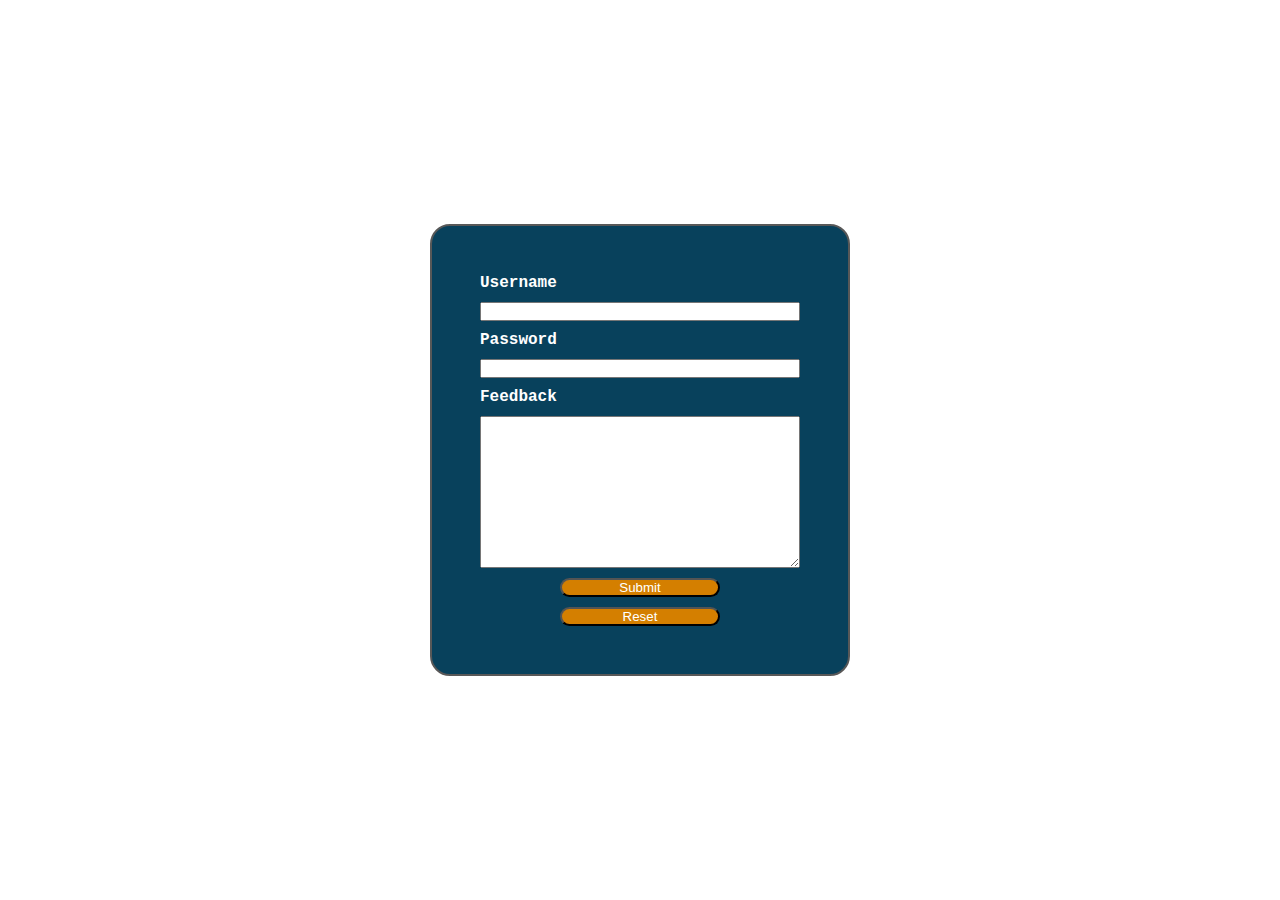
<file: php-html-css/index.html>
<!DOCTYPE html>
<html lang="en">
<head>
    <meta charset="UTF-8">
    <meta name="viewport" content="width=device-width, initial-scale=1.0">
    <link rel="stylesheet" href="style.css">
    <title>Form submit</title>
</head>
<body>
    <form class="form">
        <h4>Username</h4>
        <input type="text">
        <h4>Password</h4>
        <input type="password">
        <h4>Feedback</h4>
        <textarea name="" id="" cols="30" rows="10"></textarea>

        <button>Submit</button>
        <button>Reset</button>


    </form>
</body>
</html>
</file>
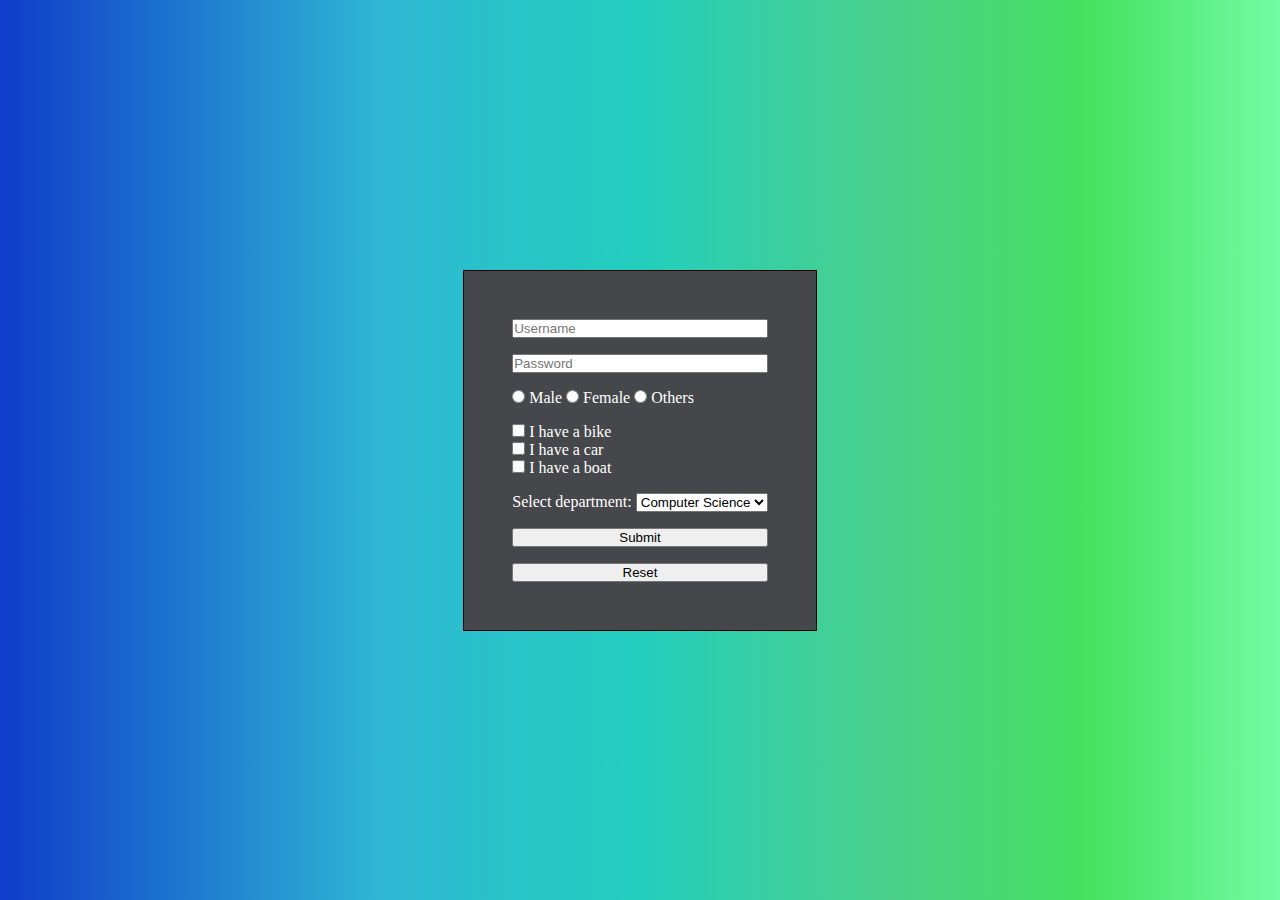
<file: php-html-css/2.html>
<!DOCTYPE html>
<html lang="en">
<head>
    <meta charset="UTF-8">
    <meta name="viewport" content="width=device-width, initial-scale=1.0">
    <link rel="stylesheet" href="2.css">
    <title>Information</title>
</head>
<body>
    <form class="form-submit">
        <input type="text" placeholder="Username">
        <input type="password" placeholder="Password">
        <div class="container">
            <input type='radio' id='male'  name='radio'>
            <label for='male'>Male</label>
            <input type='radio' id='female' name='radio'>
            <label for='female'>Female</label>
            <input type="radio" id="Others" name="radio" >
            <label for="Others">Others</label>
        </div>
        <div class="container">
            <input type="checkbox" id="vehicle1" >
            <label for="vehicle1"> I have a bike</label><br>
            <input type="checkbox" id="vehicle2" >
            <label for="vehicle2"> I have a car</label><br>
            <input type="checkbox" id="vehicle3">
            <label for="vehicle3"> I have a boat</label><br> 
        </div>
        <div class="container">
            <label for="department">Select department:</label>
            <select id="department">
                <option value="CS">Computer Science</option>
                <option value="Mathematics">Mathematics</option>
                <option value="Chemistry">Chemistry</option>
            </select>
        </div>
        <button type="submit">Submit</button>
        <button type="reset">Reset</button>
    </form>
</body>
</html>
</file>
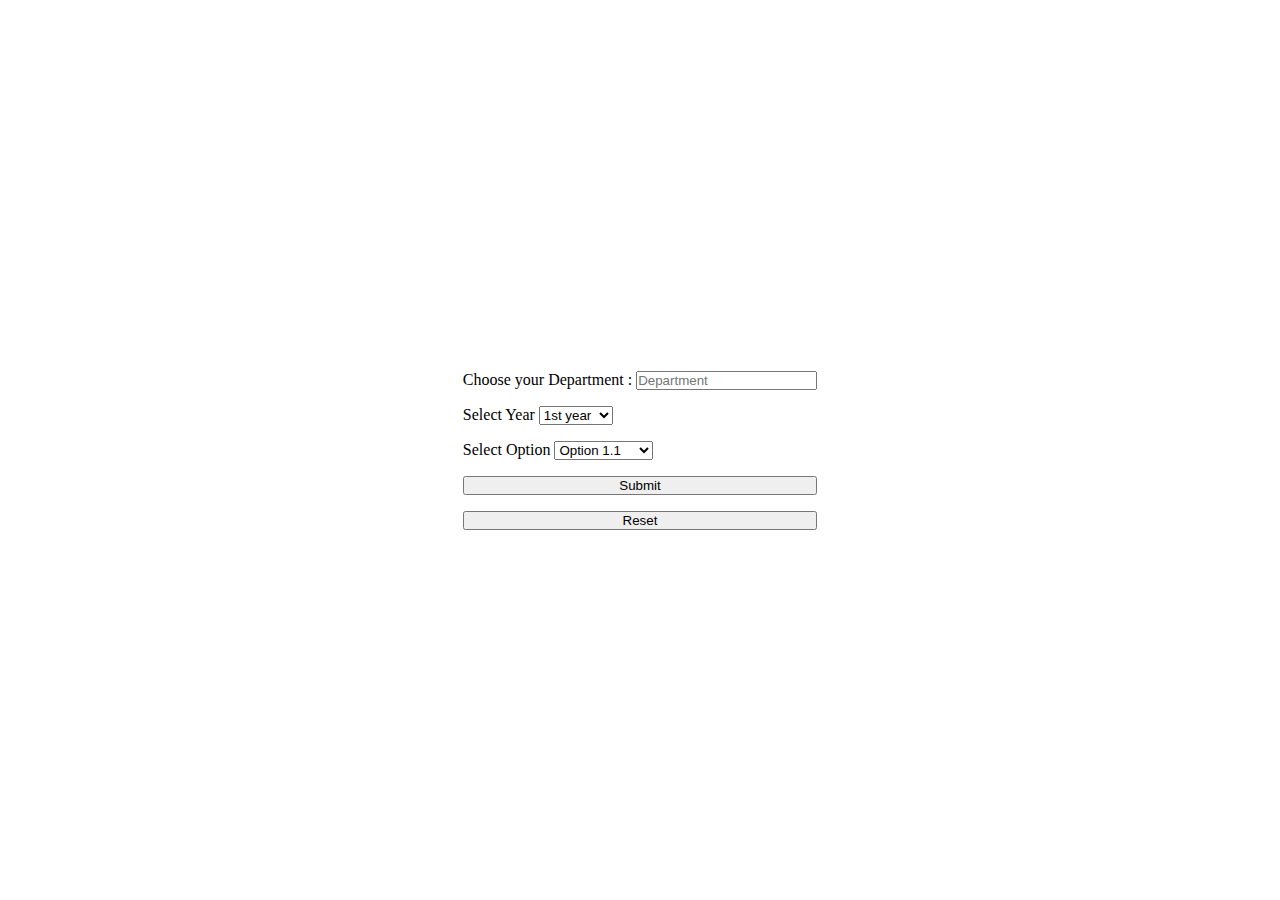
<file: php-html-css/3.html>
<!DOCTYPE html>
<html lang="en">
  <head>
    <meta charset="UTF-8" />
    <meta name="viewport" content="width=device-width, initial-scale=1.0" />
    <link rel="stylesheet" href="3.css">
    <title>Program 3</title>
  </head>
  <body>
    <form class="form-submit">
      <div class="department">
        <label for="list_of_dpartment">Choose your Department :</label>
        <input type="text" list="Department" id="list_of_dpartment" placeholder="Department"/>
        <datalist id="Department">
          <option value="CS"></option>
          <option value="Mathematics"></option>
          <option value="Zoology"></option>
          <option value="Chemistry"></option>
        </datalist>
      </div>
      <div class="year">
        <label for="Year">Select Year</label>
        <select name="Year" id="Year">
          <option value="1st">1st year</option>
          <option value="2nd">2nd year</option>
          <option value="3rd">3rd year</option>
        </select>
      </div>
      <div class="groupselect">
        <label for="groupselect">Select Option</label>
        <select id="groupselect" >
            <optgroup label="Group 1">
                <option >Option 1.1</option>
                <option>Option 1.2</option>
                <option>Option 1.3</option>
            </optgroup>
            <optgroup label="Group 2">
                <option>Option 2.1</option>
                <option>Option 2.2</option>
                <option>Option 2.3</option>
            </optgroup>
        </select>
      </div>
      <button>Submit</button>
      <button>Reset</button>
    </form>
  </body>
</html>
</file>
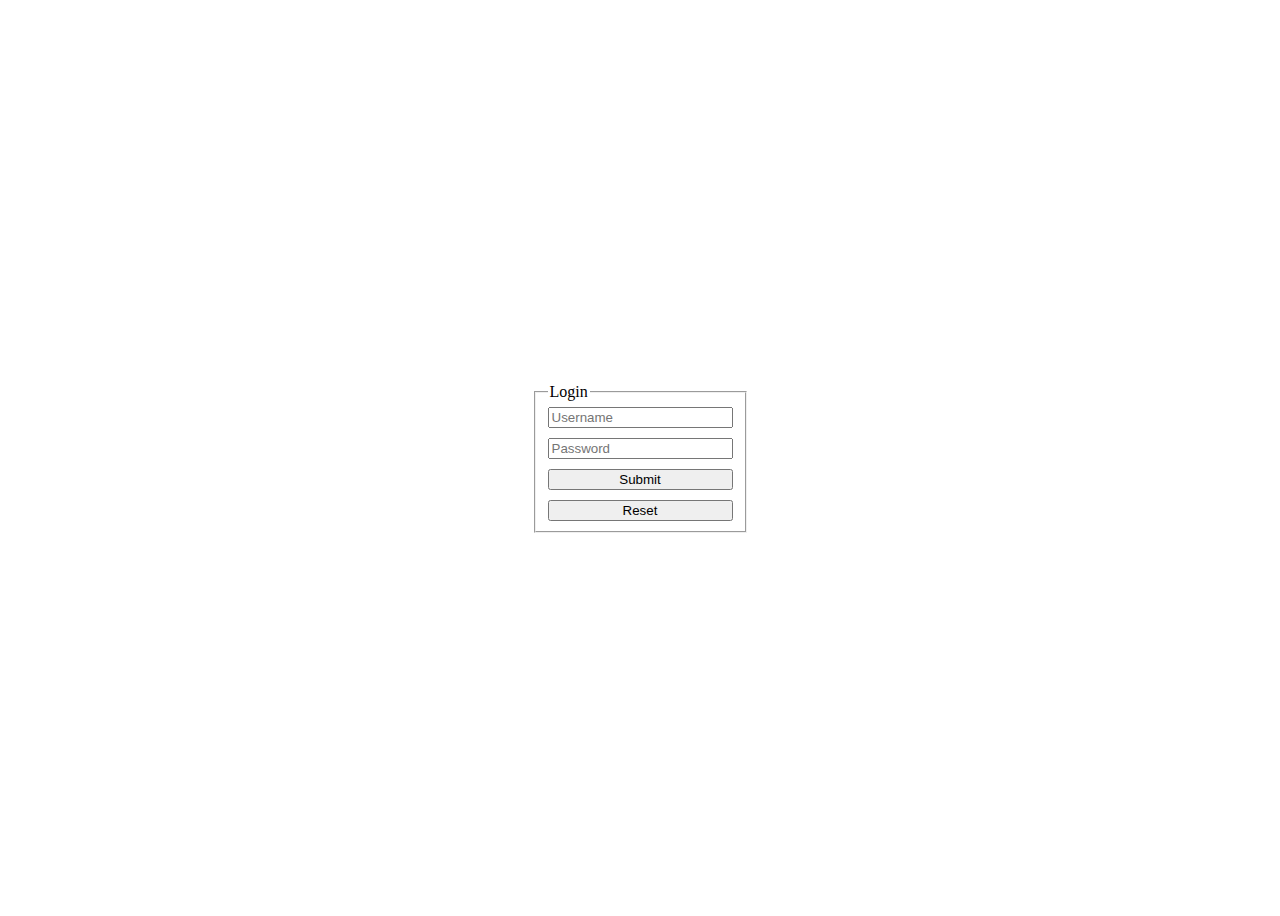
<file: php-html-css/4.html>
<!DOCTYPE html>
<html lang="en">
<head>
    <meta charset="UTF-8">
    <meta name="viewport" content="width=device-width, initial-scale=1.0">
    <title>Experiment4</title>
    <style>
        body{
            display: flex;
            align-items: center;
            justify-content: center;
            height: 100vh;
        }
        fieldset{
            display: flex;
            flex-direction: column;
            gap: 10px;
        }
    </style>
</head>
<body>
    <fieldset>
        <legend>Login</legend>
        <input type="text" placeholder="Username">
        <input type="password" placeholder="Password">
        <button type="submit">Submit</button>
        <button type="reset">Reset</button>
    </fieldset>
</body>
</html>
</file>
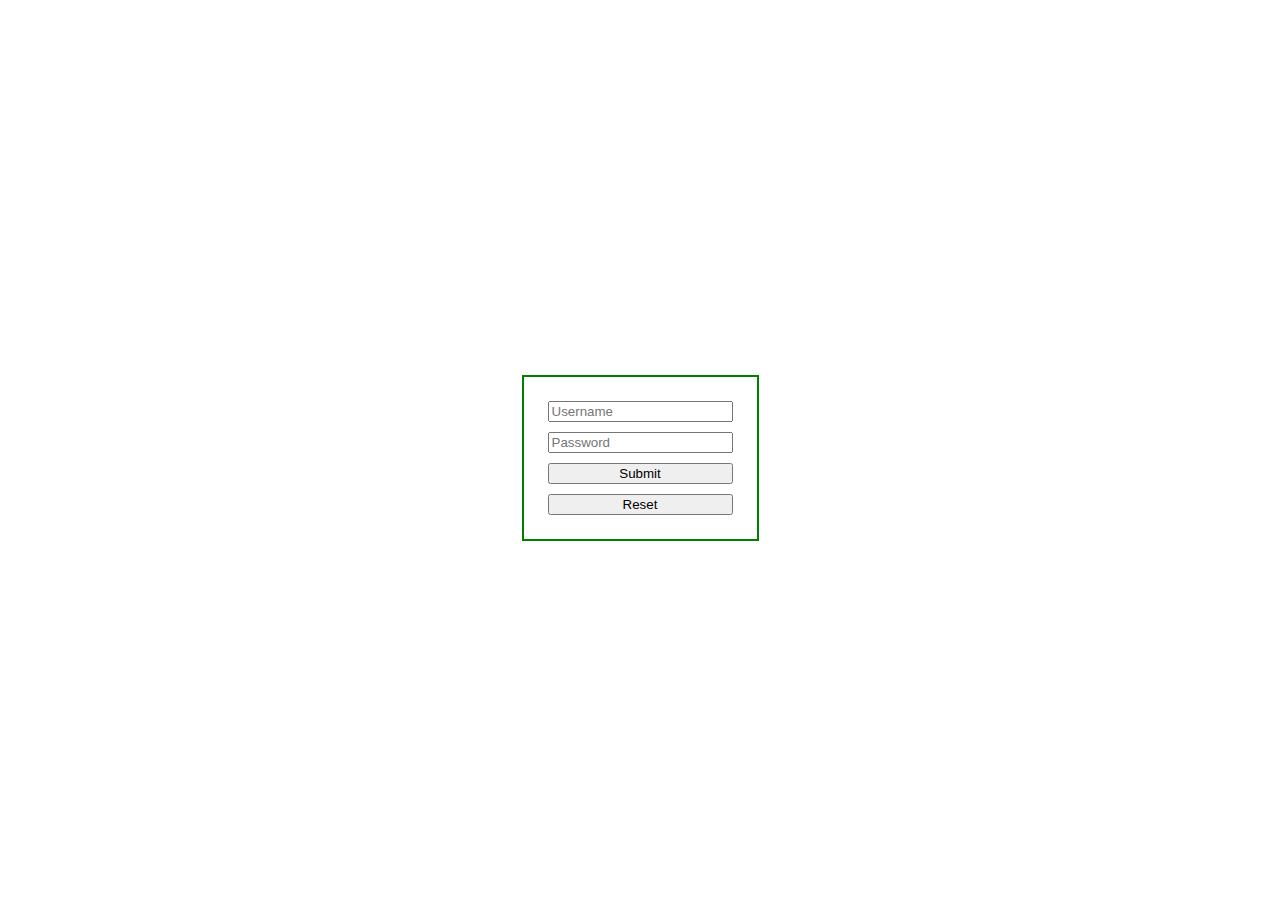
<file: php-html-css/5.html>
<!DOCTYPE html>
<html lang="en">
<head>
    <meta charset="UTF-8">
    <meta name="viewport" content="width=device-width, initial-scale=1.0">
    <title>Experiment5</title>
    <style>
        body{
            display: flex;
            justify-content: center;
            align-items: center;
            height: 100vh;
        }
        .form{
            padding: 1.5rem;
            display: flex;
            flex-direction: column;
            gap: 10px;
            border: 2px solid green;
        }
    </style>
</head>
<body>
    <form class="form">
        <input type="text" placeholder="Username">
        <input type="password" placeholder="Password">
        <button>Submit</button>
        <button>Reset</button>
    </form>
</body>
</html>
</file>
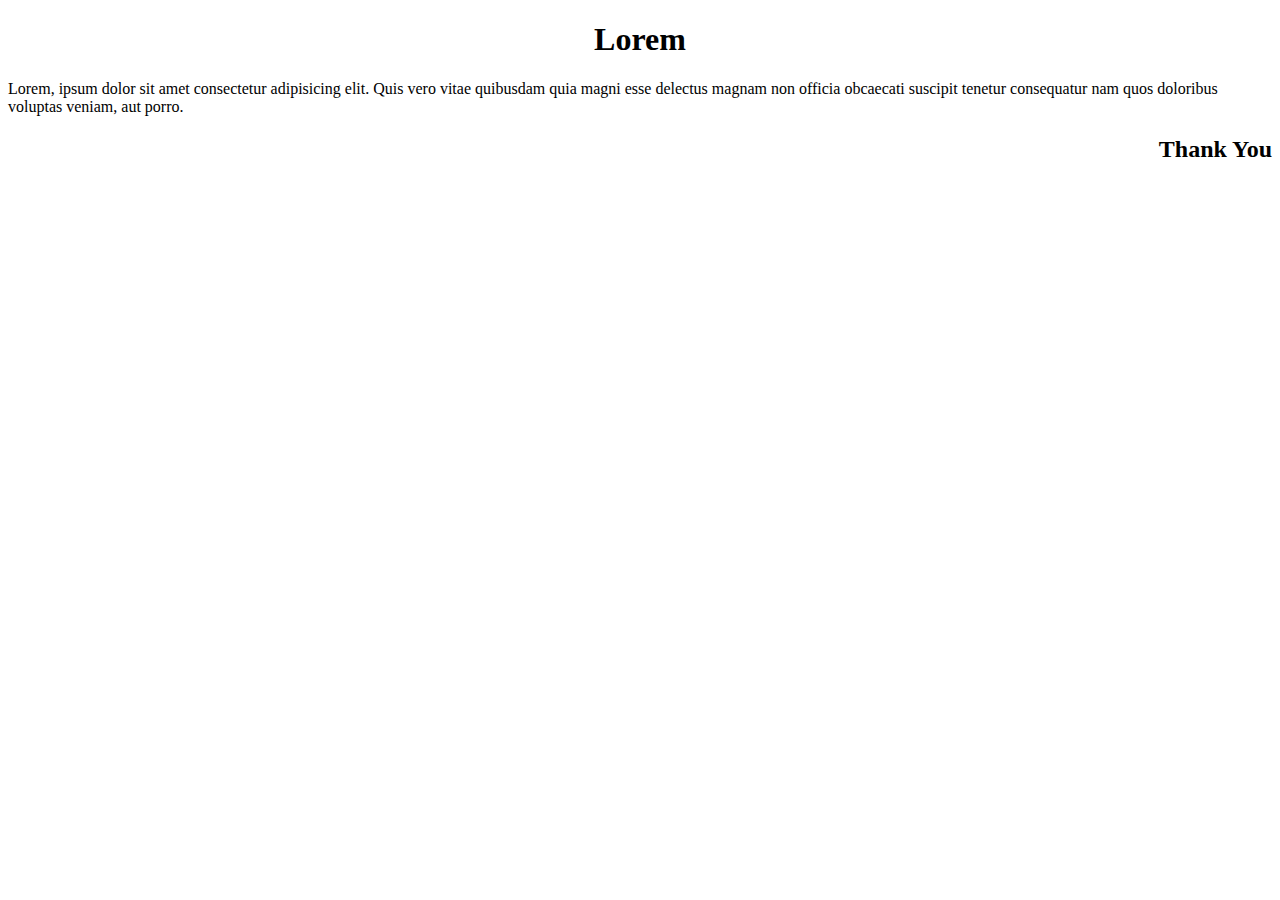
<file: php-html-css/6.html>
<!DOCTYPE html>
<html lang="en">
<head>
    <meta charset="UTF-8">
    <meta name="viewport" content="width=device-width, initial-scale=1.0">
    <title>Experiment6</title>
    <style>
        h1{
            text-align: center;
        }
        p{
            text-align: left;
        }
        h2{
            text-align: right;
        }
    </style>
</head>
<body>
    <h1>Lorem</h1>
    <p>
        Lorem, ipsum dolor sit amet consectetur adipisicing elit. Quis vero vitae quibusdam quia magni esse delectus magnam non officia obcaecati suscipit tenetur consequatur nam quos doloribus voluptas veniam, aut porro.
    </p>
    <h2>Thank You</h2>
</body>
</html>
</file>
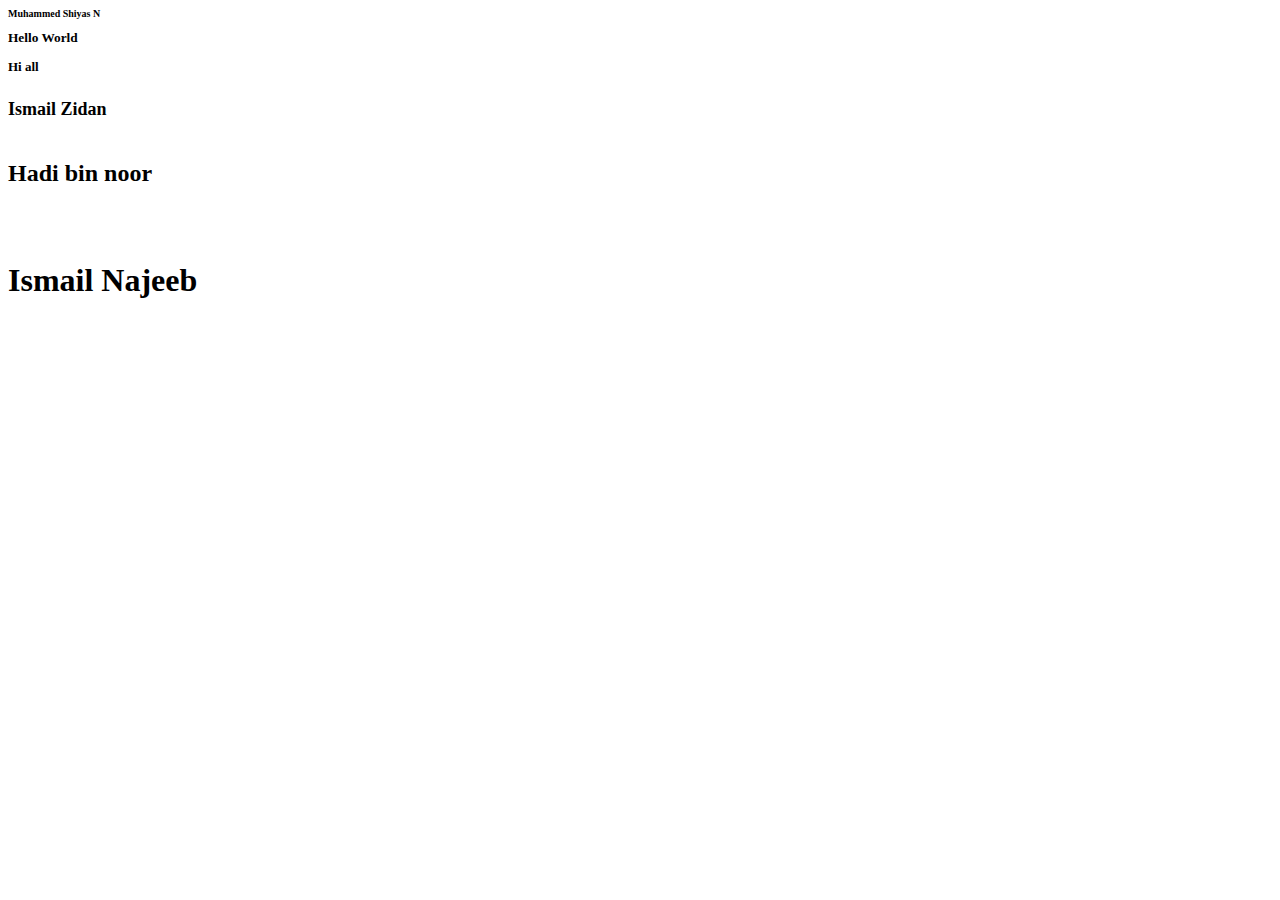
<file: php-html-css/8.html>
<!DOCTYPE html>
<html lang="en">
<head>
    <meta charset="UTF-8">
    <meta name="viewport" content="width=device-width, initial-scale=1.0">
    <link rel="stylesheet" href="8.css">
    <title>Experiment 8</title>
</head>
<body>
    <h1>Muhammed Shiyas N</h1>
    <h2>Hello World</h2>
    <h3>Hi all</h3>
    <h4>Ismail Zidan</h4>
    <h5>Hadi bin noor</h5>
    <h6>Ismail Najeeb</h6>
</body>
</html>
</file>
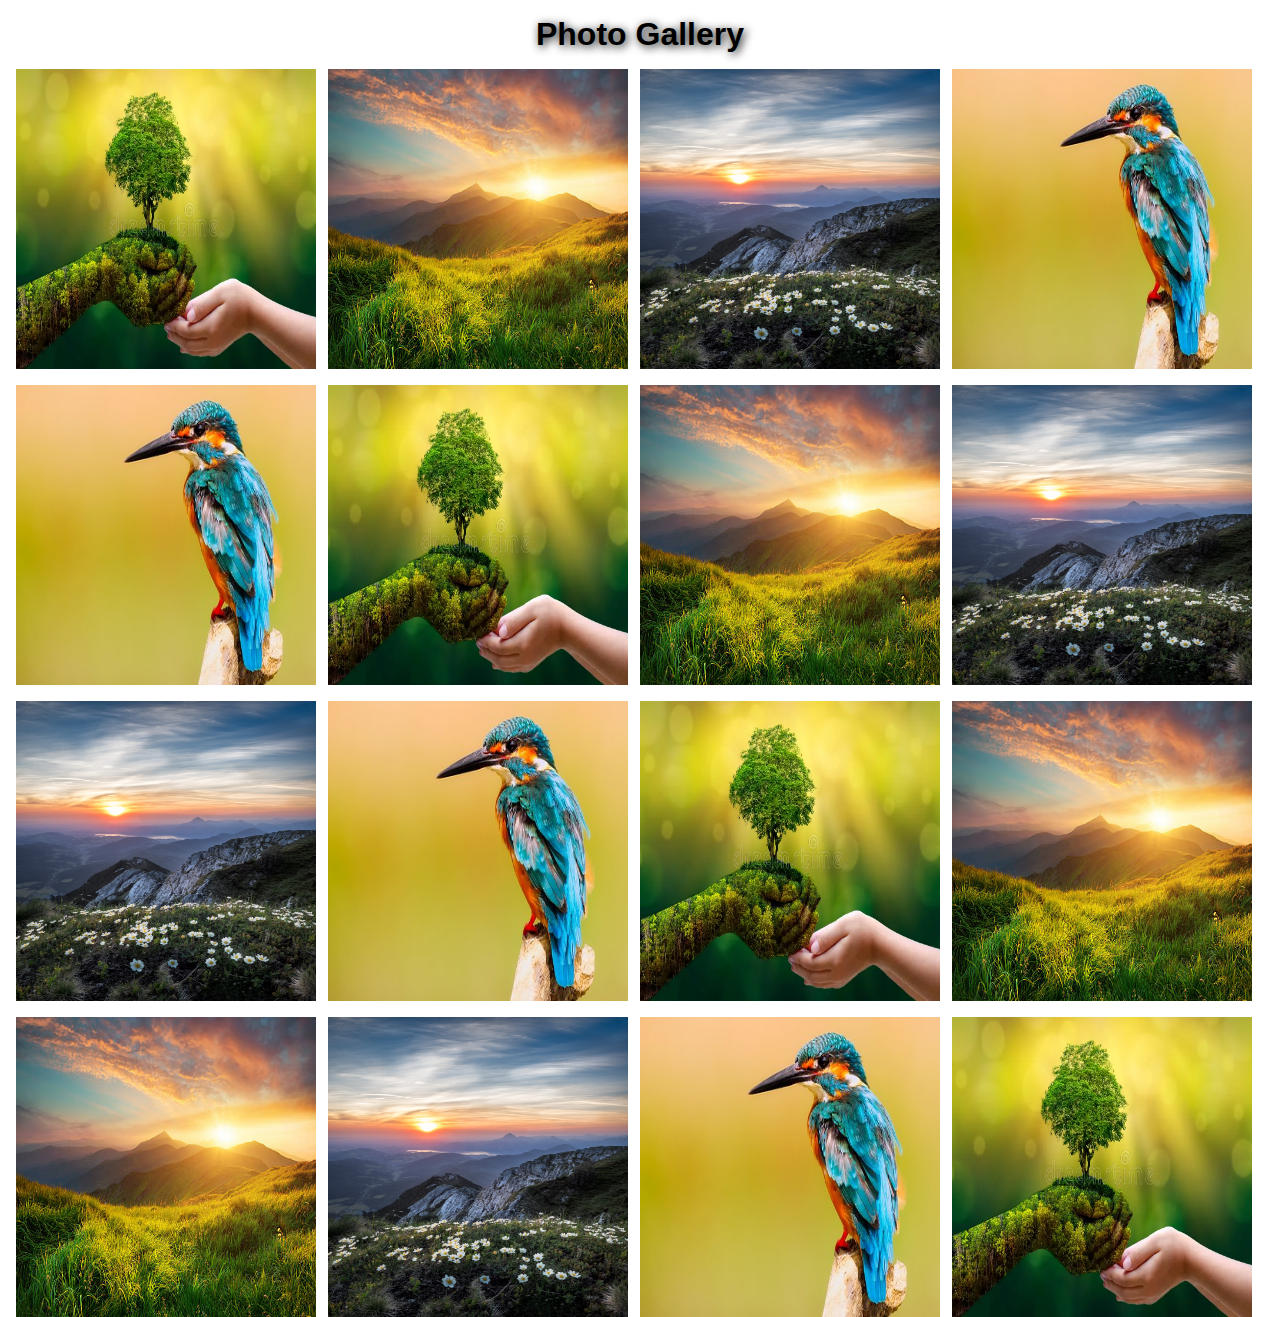
<file: php-html-css/9.html>
<!DOCTYPE html>
<html>
<head>
    <title>Experiment 9</title>
    <link rel="stylesheet" href="9.css">
</head>
<body>
    <h1>Photo Gallery</h1>
    <div class="container">
        <img src="./images/1.webp">
        <img src="./images/2.jpg">
        <img src="./images/3.jpg">
        <img src="./images/4.jpg">
        <img src="./images/4.jpg">
        <img src="./images/1.webp">
        <img src="./images/2.jpg">
        <img src="./images/3.jpg">
        <img src="./images/3.jpg">
        <img src="./images/4.jpg">
        <img src="./images/1.webp">
        <img src="./images/2.jpg">
        <img src="./images/2.jpg">
        <img src="./images/3.jpg">
        <img src="./images/4.jpg">
        <img src="./images/1.webp">
    </div>
</body>
</html>
</file>
<file: php-html-css/style.css>
*{
    padding: 0;
    margin: 0;
}

body{
    height: 100vh;
    display: flex;
    justify-content: center;
    align-items: center;
}
.form{
    color: white;
    width: 20rem;
    padding: 3rem;
    background-color:hwb(199 3% 64%);
    display: flex;
    flex-direction: column;
    gap: 10px;
    font-family: 'Courier New', Courier, monospace;
    border: 2px solid rgb(88, 88, 88);
    border-radius: 20px;
}

button{
    width: 50%;
    align-self: center;
    background-color: hwb(36 0% 17%);
    color: rgb(255, 255, 255);
    border-radius: 10px;
}
</file>
<file: php-html-css/2.css>
*{
    padding: 0;
    margin: 0;
}
body{
    display: flex;
    justify-content: center;
    align-items: center;
    height: 100vh;
    background: rgb(16, 60, 203);
    background: linear-gradient(90deg,rgba(16,60,203,1)0%,
    rgba(46,184,212,1)30%,
    rgba(35,206,189,1)50%,
    rgba(76,208,137,1)70%,
    rgba(69,225,96,1)85%,
    rgba(116,251,164,1)100%);
}

.form-submit{ 
    background-color: rgb(69, 71, 75);
    color: white;
    display: flex;
    flex-direction: column;
    gap: 1rem;
    padding: 3rem;
    border: 1px solid black;
}
</file>
<file: php-html-css/3.css>
*{
    padding: 0;
    margin: 0;
}
body{
    display: flex;
    justify-content: center;
    align-items: center;
    height: 100vh;
}
.form-submit{
    display: flex;
    flex-direction: column;
    gap: 1rem;
}
</file>
<file: php-html-css/8.css>
h1{
    font-size: x-small;
}
h2{
    font-size: smaller;
}
h3{
    font-size: small;
}
h4{
    font-size: large;
}
h5{
    font-size: x-large;
}
h6{
    font-size: xx-large;
}
</file>
<file: php-html-css/9.css>
*{
    padding: 0;
    margin: 0;
}
.container{
    padding: 1rem;
    display: grid;
    grid-template-columns: repeat(4,1fr);
    grid-template-rows: repeat(2,1fr);
    row-gap: 1rem;
    height: 100vh;

}
h1{
    text-align: center;
    font-family: Helvetica, sans-serif;
    text-shadow: 2px 2px 10px rgb(0, 0, 0);
    margin-top: 1rem;
}
img{
    width: 300px;
    aspect-ratio: 1/1;
}
img:hover{
    box-shadow: 2px 2px 10px black;
}
</file>
